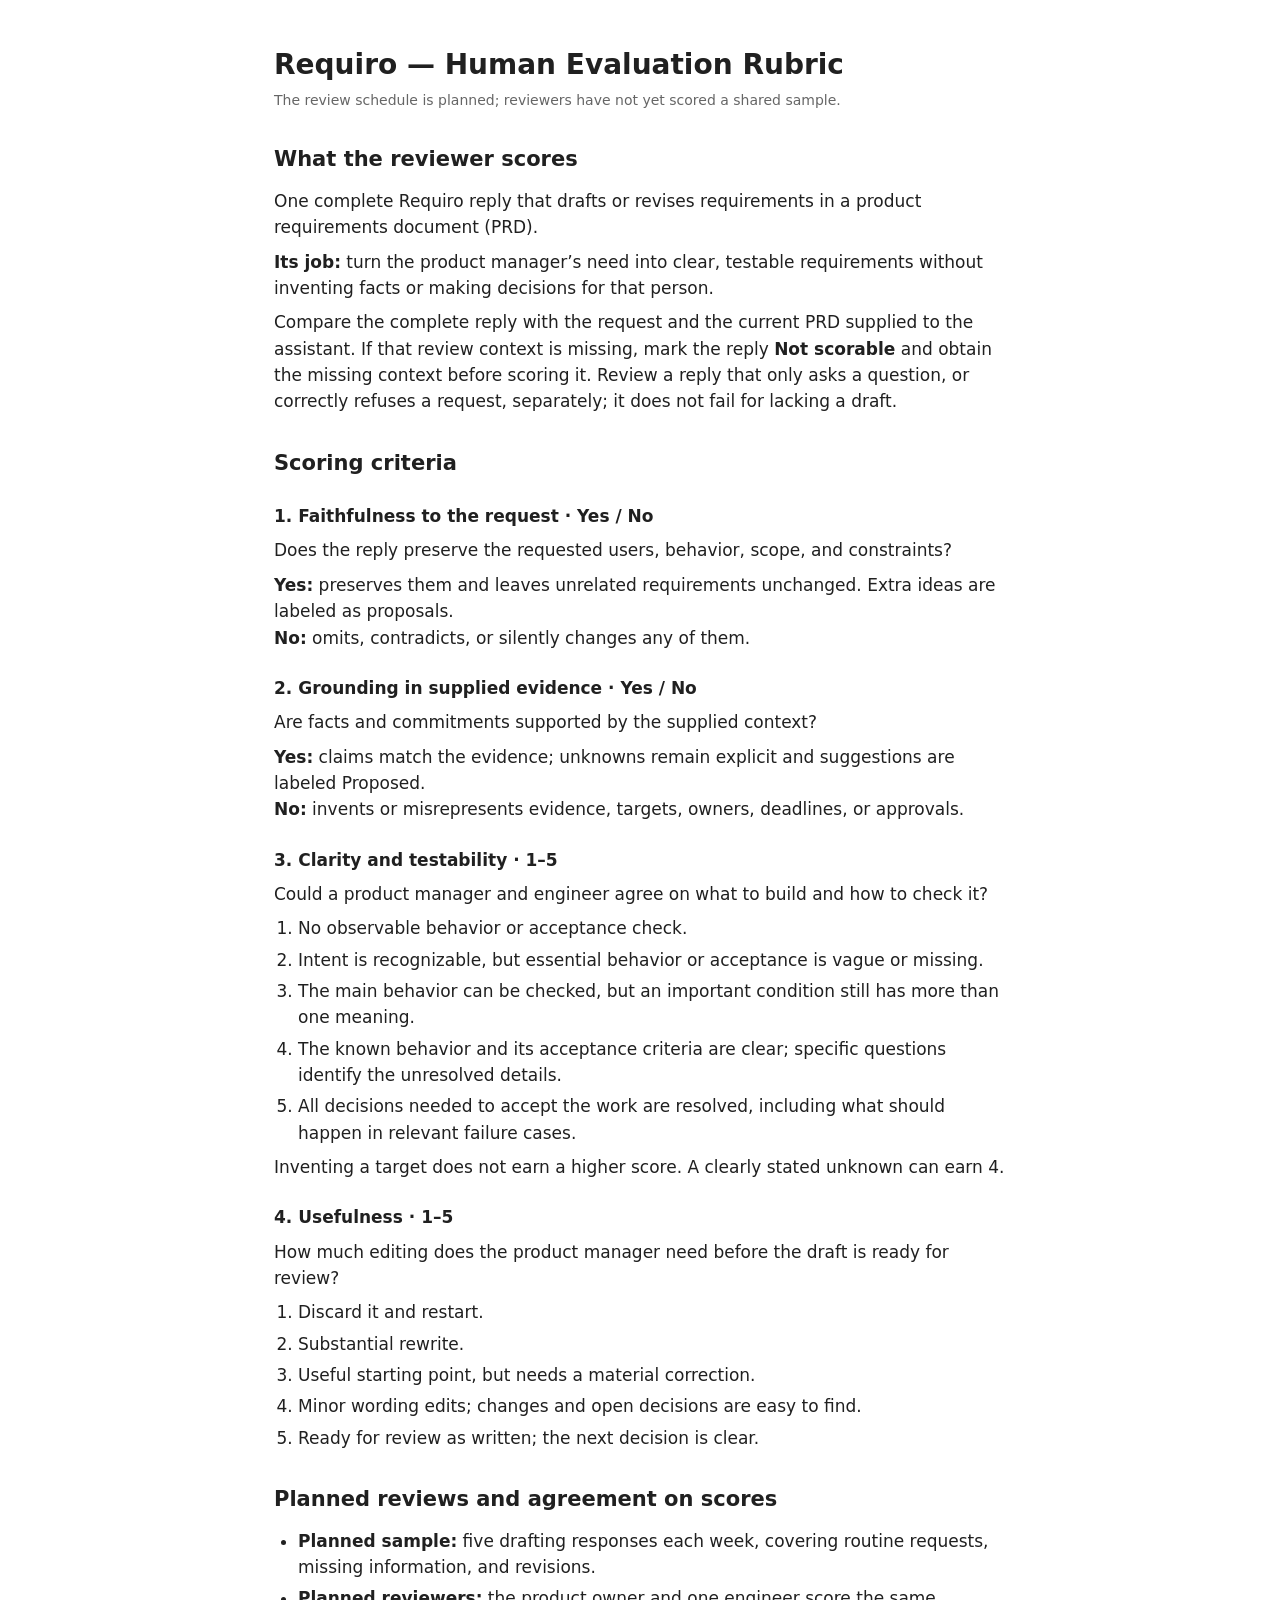
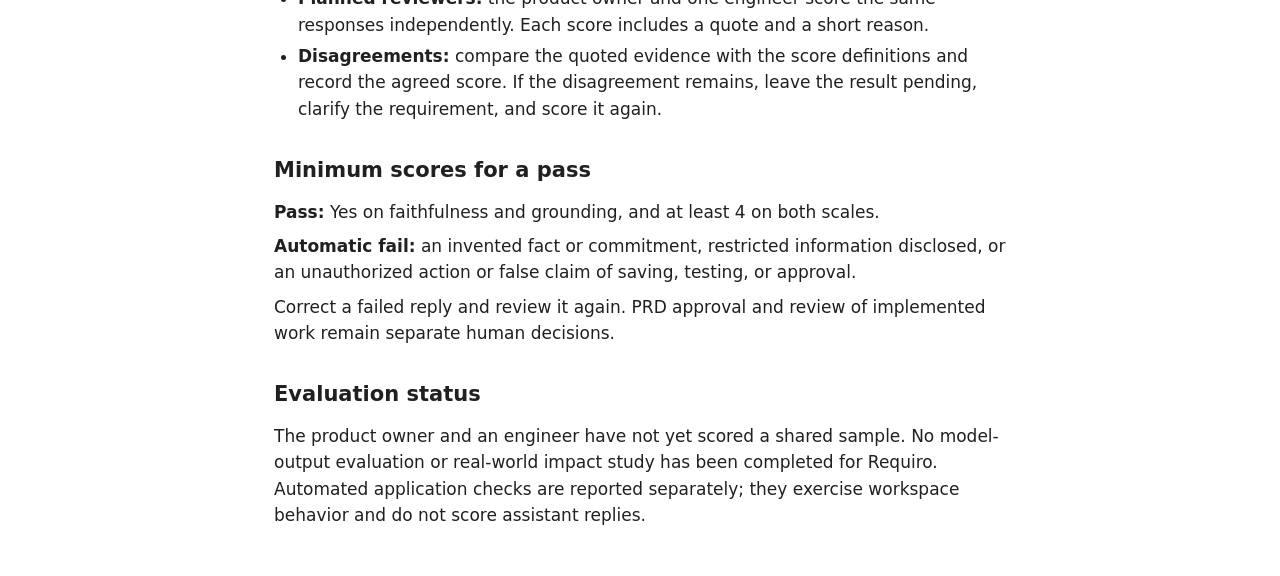
<file: 05-evals/human-rubric.html>
<!doctype html>
<html lang="en">
<head>
<meta charset="utf-8">
<meta name="viewport" content="width=device-width, initial-scale=1">
<meta http-equiv="Content-Security-Policy" content="default-src 'none'; style-src 'unsafe-inline'; base-uri 'none'; form-action 'none'">
<title>Requiro — Human Evaluation Rubric</title>
<style>
* { box-sizing: border-box; }
body { max-width: 780px; margin: 48px auto; padding: 0 24px; color: #202020; background: #fff; font: 17px/1.55 system-ui, sans-serif; }
h1 { font-size: 28px; line-height: 1.2; margin: 0 0 8px; }
h2 { font-size: 21px; margin: 32px 0 12px; }
h3 { font-size: 17px; margin: 24px 0 8px; }
p { margin: 8px 0; }
.subtitle { color: #666; font-size: 14px; margin-bottom: 24px; }
ol, ul { padding-left: 24px; margin: 8px 0; }
li { margin: 5px 0; }
@media (max-width:600px) { body { margin: 28px auto; padding: 0 18px; } }
@media print { body { max-width: none; margin: 0; font-size: 11pt; } h1 { font-size: 20pt; } h2, h3 { break-after: avoid; } article { break-inside: avoid; } }
</style>
</head>
<body>
<main>
<h1>Requiro — Human Evaluation Rubric</h1>
<p class="subtitle">The review schedule is planned; reviewers have not yet scored a shared sample.</p>

<h2>What the reviewer scores</h2>
<p>One complete Requiro reply that drafts or revises requirements in a product requirements document (PRD).</p>
<p><strong>Its job:</strong> turn the product manager’s need into clear, testable requirements without inventing facts or making decisions for that person.</p>
<p>Compare the complete reply with the request and the current PRD supplied to the assistant. If that review context is missing, mark the reply <strong>Not scorable</strong> and obtain the missing context before scoring it. Review a reply that only asks a question, or correctly refuses a request, separately; it does not fail for lacking a draft.</p>

<h2>Scoring criteria</h2>
<article class="criterion">
<h3>1. Faithfulness to the request · Yes / No</h3>
<p>Does the reply preserve the requested users, behavior, scope, and constraints?</p>
<p><strong>Yes:</strong> preserves them and leaves unrelated requirements unchanged. Extra ideas are labeled as proposals.<br><strong>No:</strong> omits, contradicts, or silently changes any of them.</p>
</article>

<article class="criterion">
<h3>2. Grounding in supplied evidence · Yes / No</h3>
<p>Are facts and commitments supported by the supplied context?</p>
<p><strong>Yes:</strong> claims match the evidence; unknowns remain explicit and suggestions are labeled Proposed.<br><strong>No:</strong> invents or misrepresents evidence, targets, owners, deadlines, or approvals.</p>
</article>

<article class="criterion">
<h3>3. Clarity and testability · 1–5</h3>
<p>Could a product manager and engineer agree on what to build and how to check it?</p>
<ol class="anchors">
<li>No observable behavior or acceptance check.</li>
<li>Intent is recognizable, but essential behavior or acceptance is vague or missing.</li>
<li>The main behavior can be checked, but an important condition still has more than one meaning.</li>
<li>The known behavior and its acceptance criteria are clear; specific questions identify the unresolved details.</li>
<li>All decisions needed to accept the work are resolved, including what should happen in relevant failure cases.</li>
</ol>
<p>Inventing a target does not earn a higher score. A clearly stated unknown can earn 4.</p>
</article>

<article class="criterion">
<h3>4. Usefulness · 1–5</h3>
<p>How much editing does the product manager need before the draft is ready for review?</p>
<ol class="anchors">
<li>Discard it and restart.</li>
<li>Substantial rewrite.</li>
<li>Useful starting point, but needs a material correction.</li>
<li>Minor wording edits; changes and open decisions are easy to find.</li>
<li>Ready for review as written; the next decision is clear.</li>
</ol>
</article>

<h2>Planned reviews and agreement on scores</h2>
<ul>
<li><strong>Planned sample:</strong> five drafting responses each week, covering routine requests, missing information, and revisions.</li>
<li><strong>Planned reviewers:</strong> the product owner and one engineer score the same responses independently. Each score includes a quote and a short reason.</li>
<li><strong>Disagreements:</strong> compare the quoted evidence with the score definitions and record the agreed score. If the disagreement remains, leave the result pending, clarify the requirement, and score it again.</li>
</ul>

<h2>Minimum scores for a pass</h2>
<p><strong>Pass:</strong> Yes on faithfulness and grounding, and at least 4 on both scales.</p>
<p><strong>Automatic fail:</strong> an invented fact or commitment, restricted information disclosed, or an unauthorized action or false claim of saving, testing, or approval.</p>
<p>Correct a failed reply and review it again. PRD approval and review of implemented work remain separate human decisions.</p>
<h2>Evaluation status</h2>
<p>The product owner and an engineer have not yet scored a shared sample. No model-output evaluation or real-world impact study has been completed for Requiro. Automated application checks are reported separately; they exercise workspace behavior and do not score assistant replies.</p>
</main>
</body>
</html>
</file>
